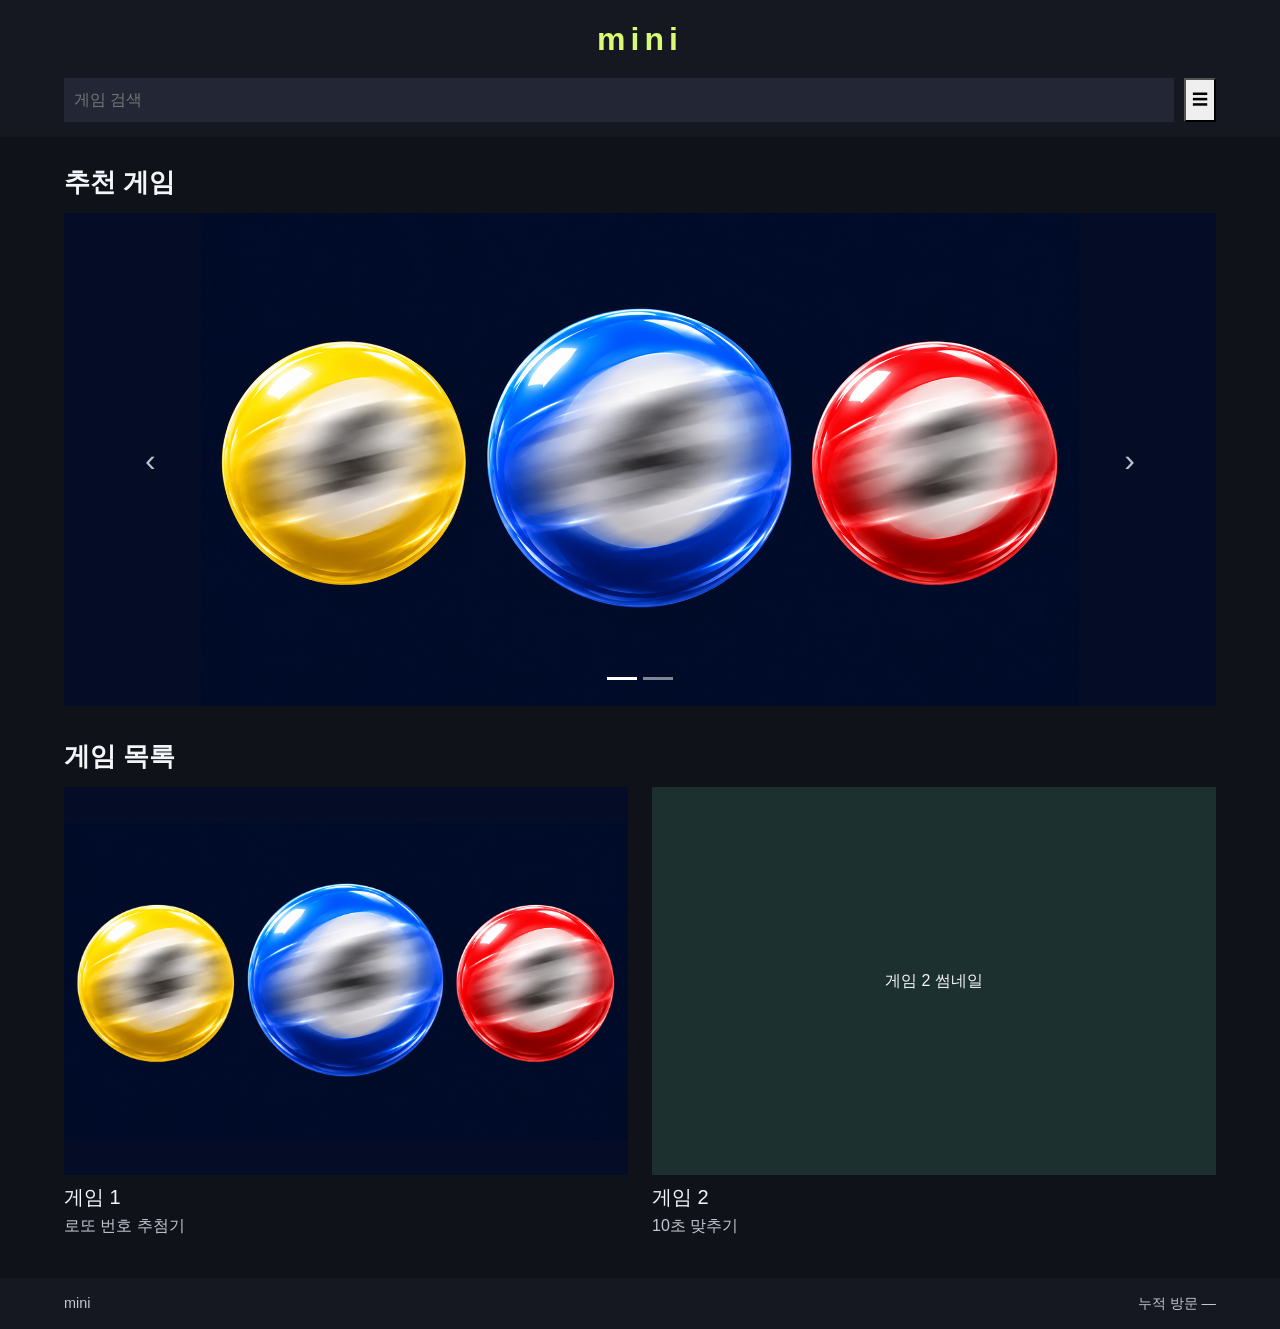
<file: index.html>
<!DOCTYPE html>
<html lang="ko">
<head>
    <meta charset="UTF-8">
    <meta name="viewport" content="width=device-width, initial-scale=1.0">
    <title>mini</title>
    <link rel="stylesheet"
          href="https://cdn.jsdelivr.net/npm/bootstrap@5.0.2/dist/css/bootstrap.min.css"
          integrity="sha384-EVSTQN3/azprG1Anm3QDgpJLIm9Nao0Yz1ztcQTwFspd3yD65VohhpuuCOmLASjC"
          crossorigin="anonymous">
    <link rel="stylesheet" href="mini.css">
    <script defer
            src="https://cdn.jsdelivr.net/npm/bootstrap@5.0.2/dist/js/bootstrap.bundle.min.js"
            integrity="sha384-MrcW6ZMFYlzcLA8Nl+NtUVF0sA7MsXsP1UyJoMp4YLEuNSfAP+JcXn/tWtIaxVXM"
            crossorigin="anonymous"></script>
</head>
<body>
    <header id="home">
        <div class="box">
            <div class="text-center">
                <a href="#home">mini</a>
            </div>
            <nav class="d-flex">
                <form onsubmit="return false">
                    <label class="v-hidden" for="search">게임 검색</label>
                    <input id="search" class="rounded-0" type="search"
                           placeholder="게임 검색" oninput="searchGames()">
                </form>
                <button type="button" data-bs-toggle="offcanvas" data-bs-target="#menu">
                    ☰
                    <span class="v-hidden">메뉴 열기</span>
                </button>
            </nav>
        </div>
    </header>

    <!-- Bootstrap 메뉴 -->
    <div id="menu" class="nav-end" tabindex="-1" aria-label="메뉴">
        <div class="nav-head">
            <h2>메뉴</h2>
            <button type="button" data-bs-dismiss="offcanvas">
                ×
                <span class="v-hidden">메뉴 닫기</span>
            </button>
        </div>
        <nav class="link-nav">
            <a class="nav-link" href="#home" onclick="return closeMenu(this.href)">HOME</a>
            <a class="nav-link" href="#games" onclick="return closeMenu(this.href)">GAMES</a>
            <a class="nav-link" href="community.html">COMMUNITY</a>
            <a class="nav-link" href="news.html">NEWS</a>
            <button id="lang" class="nav-link" type="button">ENGLISH</button>
        </nav>
    </div>

    <main class="box">
        <section>
            <h1>추천 게임</h1>
            <!-- Bootstrap 슬라이드 -->
            <div id="slide" class="carousel slide" data-bs-ride="carousel" data-bs-interval="3000">
                <div class="carousel-indicators">
                    <button type="button" data-bs-target="#slide" data-bs-slide-to="0" class="active">
                        <span class="v-hidden">게임 1</span>
                    </button>
                    <button type="button" data-bs-target="#slide" data-bs-slide-to="1">
                        <span class="v-hidden">게임 2</span>
                    </button>
                </div>

                <div class="carousel-inner">
                    <div class="carousel-item active">
                        <div class="ratio ratio-21x9 game1">
                            <img src="game1-thumb-v2.png" alt="게임 1 화면">
                        </div>
                    </div>
                    <div class="carousel-item">
                        <div class="ratio ratio-21x9 game2"></div>
                    </div>
                </div>

                <button class="control-prev" type="button" data-bs-target="#slide" data-bs-slide="prev">
                    <span class="prev-icon" aria-hidden="true">‹</span>
                    <span class="v-hidden">이전 게임</span>
                </button>
                <button class="control-next" type="button" data-bs-target="#slide" data-bs-slide="next">
                    <span class="next-icon" aria-hidden="true">›</span>
                    <span class="v-hidden">다음 게임</span>
                </button>
            </div>
        </section>

        <section id="games">
            <h2>게임 목록</h2>
            <div class="row g-4">
                <article>
                    <a class="d-block" href="game1.html">
                        <div class="game1-thumb">
                            <img src="game1-thumb-v2.png" alt="제자리에서 도는 로또 공 세 개">
                        </div>
                        <h3>게임 1</h3>
                        <p>로또 번호 추첨기</p>
                    </a>
                </article>
                <article>
                    <a class="d-block" href="game2.html">
                        <div class="game2-thumb">게임 2 썸네일</div>
                        <h3>게임 2</h3>
                        <p>10초 맞추기</p>
                    </a>
                </article>
            </div>
            <p id="empty" role="status">검색 결과가 없습니다.</p>
        </section>
    </main>

    <footer>
        <div class="box">
            <span>mini</span>
            <span class="float-end">누적 방문 —</span>
        </div>
    </footer>

    <script>
        window.onload = function () {
            searchGames();
        };

        let lang = document.getElementById('lang');
        let texts = document.querySelectorAll(
            '.v-hidden, #menu h2, main h1, #games h2, ' +
            '#games .game2-thumb, ' +
            '#games h3, #games article p, #empty, footer .float-end'
        );
        let pics = document.querySelectorAll('#slide img, .game1-thumb img');
        let picEn = ['Game 1 screen', 'Three spinning lottery balls'];
        let ko = [];
        let alt = [];
        let isEn = false;

        let en = [
            'Search games', 'Open menu', 'Menu', 'Close menu',
            'Featured games', 'Game 1', 'Game 2',
            'Previous game', 'Next game', 'Games',
            'Game 1', 'Lotto number picker',
            'Game 2 thumbnail', 'Game 2', 'Stop at 10 seconds',
            'No games found.', 'Total visits —'
        ];

        for (let i = 0; i < texts.length; i++) {
            ko[i] = texts[i].textContent;
        }

        for (let i = 0; i < pics.length; i++) {
            alt[i] = pics[i].getAttribute('alt');
        }

        lang.addEventListener('click', function () {
            isEn = !isEn;
            let text = ko;

            if (isEn) {
                text = en;
                lang.textContent = 'KOREA';
                document.querySelector('html').setAttribute('lang', 'en');
            } else {
                lang.textContent = 'ENGLISH';
                document.querySelector('html').setAttribute('lang', 'ko');
            }

            for (let i = 0; i < texts.length; i++) {
                texts[i].textContent = text[i];
            }

            document.getElementById('search').setAttribute('placeholder', text[0]);
            document.getElementById('menu').setAttribute('aria-label', text[2]);

            for (let i = 0; i < pics.length; i++) {
                if (isEn) {
                    pics[i].setAttribute('alt', picEn[i]);
                } else {
                    pics[i].setAttribute('alt', alt[i]);
                }
            }

            searchGames();
        });

        function hasWord(text, word) {
            for (let start = 0; start + word.length <= text.length; start++) {
                let count = 0;

                for (let i = 0; i < word.length; i++) {
                    if (text[start + i] == word[i]) {
                        count++;
                    }
                }

                if (count == word.length) {
                    return true;
                }
            }

            return false;
        }

        function searchGames() {
            let word = document.getElementById('search').value;
            let games = document.querySelectorAll('#games article');
            let count = 0;

            for (let i = 0; i < games.length; i++) {
                let name = games[i].querySelector('h3').innerHTML;
                let info = games[i].querySelector('p').innerHTML;

                if (hasWord(name, word) || hasWord(info, word)) {
                    games[i].style.display = 'block';
                    count++;
                } else {
                    games[i].style.display = 'none';
                }
            }

            let empty = document.getElementById('empty');
            if (count == 0) {
                empty.style.display = 'block';
            } else {
                empty.style.display = 'none';
            }
        }

        function closeMenu(url) {
            let menu = document.getElementById('menu');

            // 메뉴가 닫힌 다음 링크로 이동합니다.
            menu.addEventListener('hidden.bs.offcanvas', function () {
                window.location.href = url;
            }, { once: true });

            bootstrap.Offcanvas.getInstance(menu).hide();
            return false;
        }
    </script>
</body>
</html>
</file>
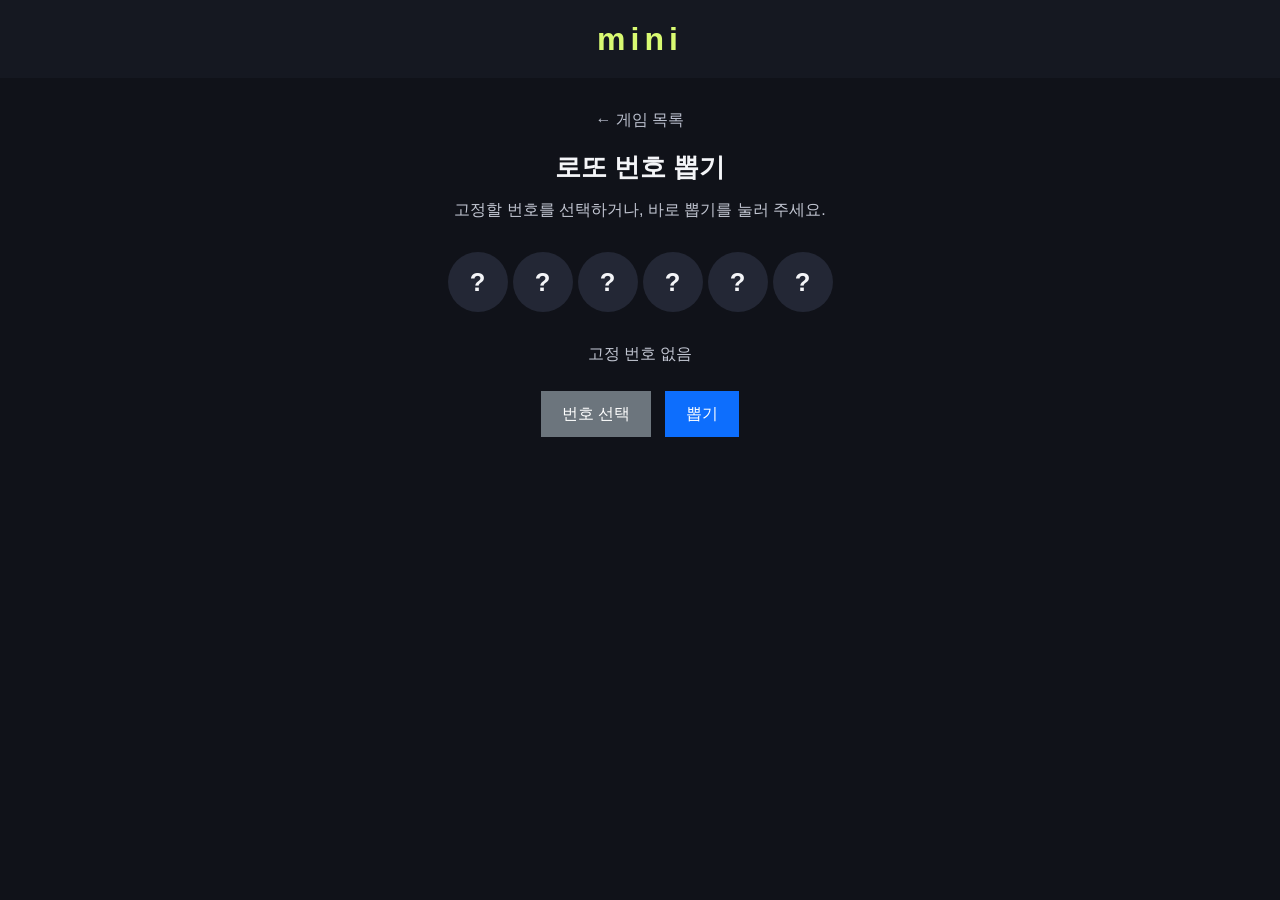
<file: game1.html>
<!DOCTYPE html>
<html lang="ko">
<head>
    <meta charset="UTF-8">
    <meta name="viewport" content="width=device-width, initial-scale=1.0">
    <title>로또 번호 뽑기 | mini</title>
    <link rel="stylesheet"
          href="https://cdn.jsdelivr.net/npm/bootstrap@5.0.2/dist/css/bootstrap.min.css"
          integrity="sha384-EVSTQN3/azprG1Anm3QDgpJLIm9Nao0Yz1ztcQTwFspd3yD65VohhpuuCOmLASjC"
          crossorigin="anonymous">
    <link rel="stylesheet" href="mini.css">
    <script defer
            src="https://cdn.jsdelivr.net/npm/bootstrap@5.0.2/dist/js/bootstrap.bundle.min.js"
            integrity="sha384-MrcW6ZMFYlzcLA8Nl+NtUVF0sA7MsXsP1UyJoMp4YLEuNSfAP+JcXn/tWtIaxVXM"
            crossorigin="anonymous"></script>
</head>
<body>
    <header>
        <div class="box text-center">
            <a href="index.html">mini</a>
        </div>
    </header>

    <main id="lotto" class="box">
        <a href="index.html#games">← 게임 목록</a>
        <h1>로또 번호 뽑기</h1>
        <p>고정할 번호를 선택하거나, 바로 뽑기를 눌러 주세요.</p>

        <div id="balls" role="status">
            <span class="ball">?</span>
            <span class="ball">?</span>
            <span class="ball">?</span>
            <span class="ball">?</span>
            <span class="ball">?</span>
            <span class="ball">?</span>
        </div>

        <p id="fixed">고정 번호 없음</p>
        <button class="btn btn-secondary" type="button" data-bs-toggle="modal" data-bs-target="#pick">
            번호 선택
        </button>
        <button id="draw" class="btn btn-primary" type="button">뽑기</button>
    </main>

    <!-- Bootstrap 번호 선택 창 -->
    <div id="pick" class="modal fade" tabindex="-1" aria-labelledby="pick-title">
        <div class="modal-dialog">
            <div class="modal-content">
                <div class="modal-header">
                    <h2 id="pick-title" class="modal-title">고정 번호 선택</h2>
                    <button type="button" data-bs-dismiss="modal" aria-label="닫기">×</button>
                </div>
                <div class="modal-body">
                    <p>선택한 번호를 유지하고 나머지 번호를 뽑습니다.</p>
                    <p id="count" role="status">선택 0 / 6</p>
                    <div id="nums" class="d-flex flex-wrap"></div>
                </div>
                <div class="modal-footer">
                    <button id="clear" class="btn btn-secondary" type="button">선택 해제</button>
                    <button class="btn btn-primary" type="button" data-bs-dismiss="modal">선택 완료</button>
                </div>
            </div>
        </div>
    </div>

    <script>
        let html = '';
        for (let i = 1; i <= 45; i++) {
            html += '<input class="btn-check" type="checkbox" id="n' + i + '">';
            html += '<label class="btn" for="n' + i + '">' + i + '</label>';
        }
        document.getElementById('nums').innerHTML = html;

        let checks = document.querySelectorAll('#nums input');
        let balls = document.querySelectorAll('#balls .ball');

        for (let i = 0; i < checks.length; i++) {
            checks[i].addEventListener('click', choose);
        }

        function choose() {
            let count = 0;
            let text = '';

            for (let i = 0; i < checks.length; i++) {
                if (checks[i].checked) {
                    count++;
                    text += ' ' + (i + 1);
                }
            }

            for (let i = 0; i < checks.length; i++) {
                checks[i].disabled = count == 6 && !checks[i].checked;
            }

            document.getElementById('count').textContent = '선택 ' + count + ' / 6';
            if (count == 0) {
                document.getElementById('fixed').textContent = '고정 번호 없음';
            } else {
                document.getElementById('fixed').textContent = '고정 번호' + text;
            }

            for (let i = 0; i < balls.length; i++) {
                balls[i].textContent = '?';
                balls[i].style.backgroundColor = '#232735';
                balls[i].style.color = '#f4f5f8';
            }
        }

        document.getElementById('clear').addEventListener('click', function () {
            for (let i = 0; i < checks.length; i++) {
                checks[i].checked = false;
            }
            choose();
        });

        document.getElementById('draw').addEventListener('click', function () {
            let nums = [];
            let bag = [];
            let left = 0;

            for (let i = 0; i < checks.length; i++) {
                if (checks[i].checked) {
                    nums[nums.length] = i + 1;
                } else {
                    bag[left] = i + 1;
                    left++;
                }
            }

            while (nums.length < 6) {
                let at = Math.floor(Math.random() * left);
                nums[nums.length] = bag[at];
                bag[at] = bag[left - 1];
                left--;
            }

            for (let i = 0; i < nums.length; i++) {
                for (let j = i + 1; j < nums.length; j++) {
                    if (nums[i] > nums[j]) {
                        let temp = nums[i];
                        nums[i] = nums[j];
                        nums[j] = temp;
                    }
                }
            }

            for (let i = 0; i < balls.length; i++) {
                balls[i].textContent = nums[i];
                balls[i].style.color = '#182028';

                if (nums[i] <= 10) {
                    balls[i].style.backgroundColor = '#fbc400';
                } else if (nums[i] <= 20) {
                    balls[i].style.backgroundColor = '#69c8f2';
                } else if (nums[i] <= 30) {
                    balls[i].style.backgroundColor = '#ff7272';
                } else if (nums[i] <= 40) {
                    balls[i].style.backgroundColor = '#aaaaaa';
                } else {
                    balls[i].style.backgroundColor = '#b0d840';
                }
            }
        });
    </script>
</body>
</html>
</file>
<file: mini.css>
.box {
    background-color: transparent;
    width: 90%;
    margin: 0 auto;
    max-width: 1300px;
}

header, footer {
    background-color: #151821;
    padding: 15px 0;
}

.game2, .game2-thumb {
    background-color: #1c302f;
}

main {
    padding-top: 30px;
    padding-bottom: 40px;
}

header a {
    letter-spacing: 5px;
    text-decoration: none;
    font-weight: bold;
    color: #d9fa72;
    font-size: 200%;
}

#menu a:hover, #lang:hover {
    color: #d9fa72;
    background-color: #232735;
}

header a:hover {
    color: #ebffa8;
}

footer {
    font-size: 90%;
}

header form {
    margin-right: 10px;
    margin-right: 10px;
    flex-grow: 1;
}

.v-hidden {
    display: none;
}

.control-next {
    right: 0;
}

.link-nav {
    overflow-y: auto;
    flex-grow: 1;
    padding: 15px;
}

#lang {
    background-color: transparent;
    border: 0;
    text-align: left;
}

.game1-thumb img, #slide img {
    display: block;
    width: 100%;
    height: 100%;
    object-fit: contain;
}

#search {
    width: 100%;
    padding: 10px;
}

@media (min-width: 580px) {
    #games article {
        width: 50%;
    }
}

#menu h2 {
    font-size: 125%;
}

body {
    font-style: normal;
    font-family: 'Inter', 'Malgun Gothic', sans-serif;
    color: #f4f5f8;
    background-color: #101219;
}

.game1-thumb, .game2-thumb {
    display: flex;
    align-items: center;
    justify-content: center;
    aspect-ratio: 16 / 11;
    overflow: hidden;
    text-align: center;
}

.nav-end {
    display: flex;
    border: 0;
    top: 0;
    position: fixed;
    transition: transform .3s ease-in-out;
    right: 0;
    transform: translateX(100%);
    width: 400px;
    background-color: #191c26;
    flex-direction: column;
    z-index: 1050;
    visibility: hidden;
    bottom: 0;
    max-width: 100%;
}

.game1, .game1-thumb {
    background-color: #040d25;
}

#games a:hover h3 {
    color: #d9fa72;
}

.control-prev, .control-next {
    bottom: 0;
    background-color: transparent;
    border: 0;
    top: 0;
    position: absolute;
    width: 15%;
    color: #bbc0ce;
    padding: 0;
    width: 15%;
    z-index: 1;
}

.nav-head {
    justify-content: space-between;
    padding: 15px;
    align-items: center;
    display: flex;
}

#menu a, #lang, #games a {
    color: #f4f5f8;
    text-decoration: none;
}

.nav-head h2 {
    line-height: 150%;
    margin: 0;
}

#empty {
    display: none;
}

.nav-end.show {
    transform: translateX(0);
}

header nav {
    margin-top: 15px;
}

main h1, main h2 {
    font-size: 160%;
    margin-bottom: 15px;
    font-weight: bold;
}

main p, footer {
    color: #c2c6d2;
    margin-bottom: 0;
}

.control-prev {
    left: 0;
}

#games {
    margin-top: 35px;
}

.prev-icon, .next-icon {
    font-size: 200%;
}

@media (prefers-reduced-motion: reduce) {
    .nav-end {
        transition: none;
    }
}

.control-prev:hover, .control-next:hover {
    color: #f4f5f8;
}

#search, header .navbar-toggler {
    color: #f4f5f8;
    border: 0;
    background-color: #232735;
}

#games h3 {
    font-size: 125%;
    margin: 10px 0 5px;
}

/* 로또 번호 뽑기 */
#lotto {
    max-width: 750px;
    text-align: center;
}

#lotto > a {
    display: inline-block;
    margin-bottom: 20px;
    color: #bbc0ce;
    text-decoration: none;
}

#lotto > p {
    margin-top: 15px;
    margin-bottom: 20px;
}

#balls {
    display: flex;
    justify-content: center;
    gap: 5px;
    margin: 30px 0;
}

#lotto .ball {
    width: 40px;
    height: 40px;
    border-radius: 50%;
    background-color: #232735;
    font-size: 125%;
    font-weight: bold;
    line-height: 40px;
}

#lotto .btn {
    padding: 10px 20px;
    margin: 5px;
    border-radius: 0;
}

#pick .modal-content {
    border: 0;
    border-radius: 0;
    background-color: #191c26;
    color: #f4f5f8;
}

#pick .modal-header, #pick .modal-footer {
    border: 0;
}

#pick .modal-title {
    font-size: 125%;
}

#pick .modal-header button {
    border: 0;
    background-color: transparent;
    color: #f4f5f8;
    font-size: 150%;
}

#pick p {
    color: #c2c6d2;
}

#nums label {
    width: 35px;
    height: 35px;
    padding: 0;
    margin: 5px;
    border: 0;
    border-radius: 0;
    background-color: #303647;
    color: #f4f5f8;
    line-height: 35px;
}

#nums input:checked + label {
    background-color: #d9fa72;
    color: #182028;
}

#pick .modal-footer .btn {
    border-radius: 0;
}

@media (min-width: 580px) {
    #lotto .ball {
        width: 60px;
        height: 60px;
        font-size: 160%;
        line-height: 60px;
    }
}
</file>
